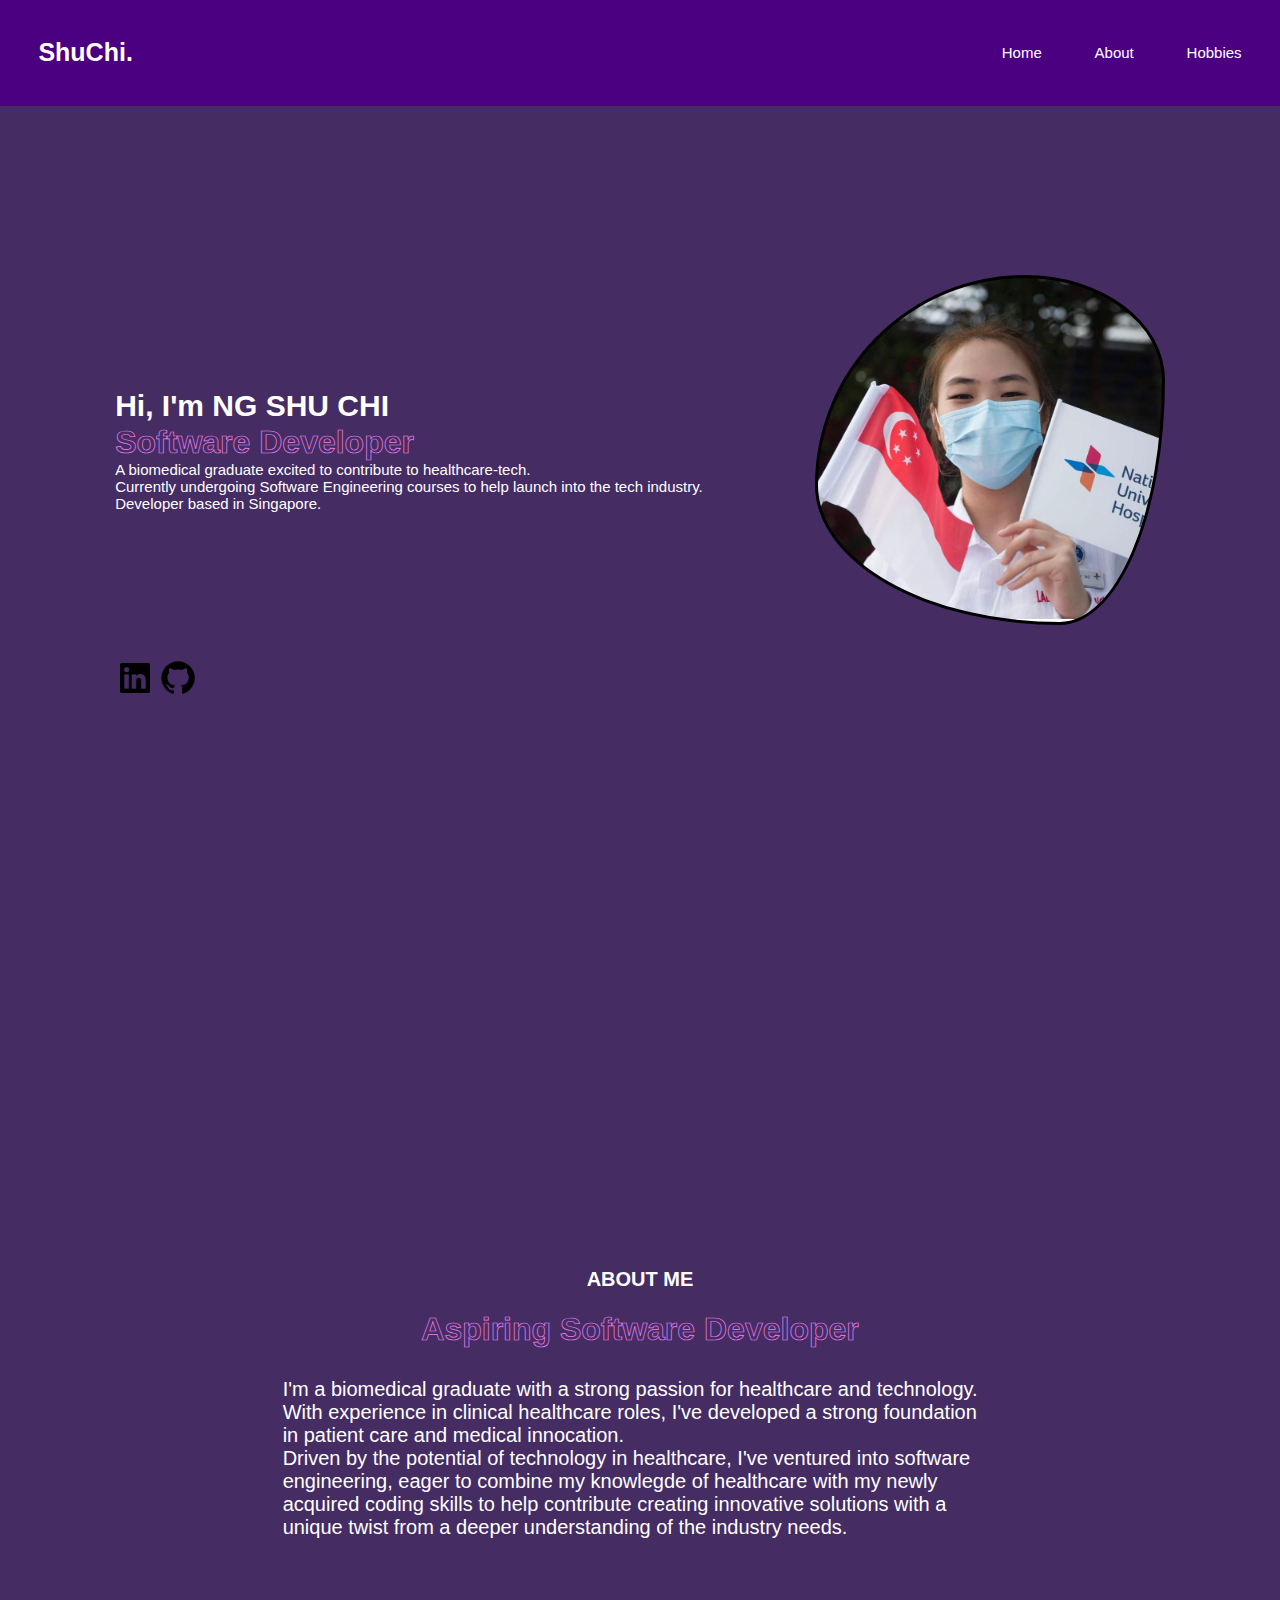
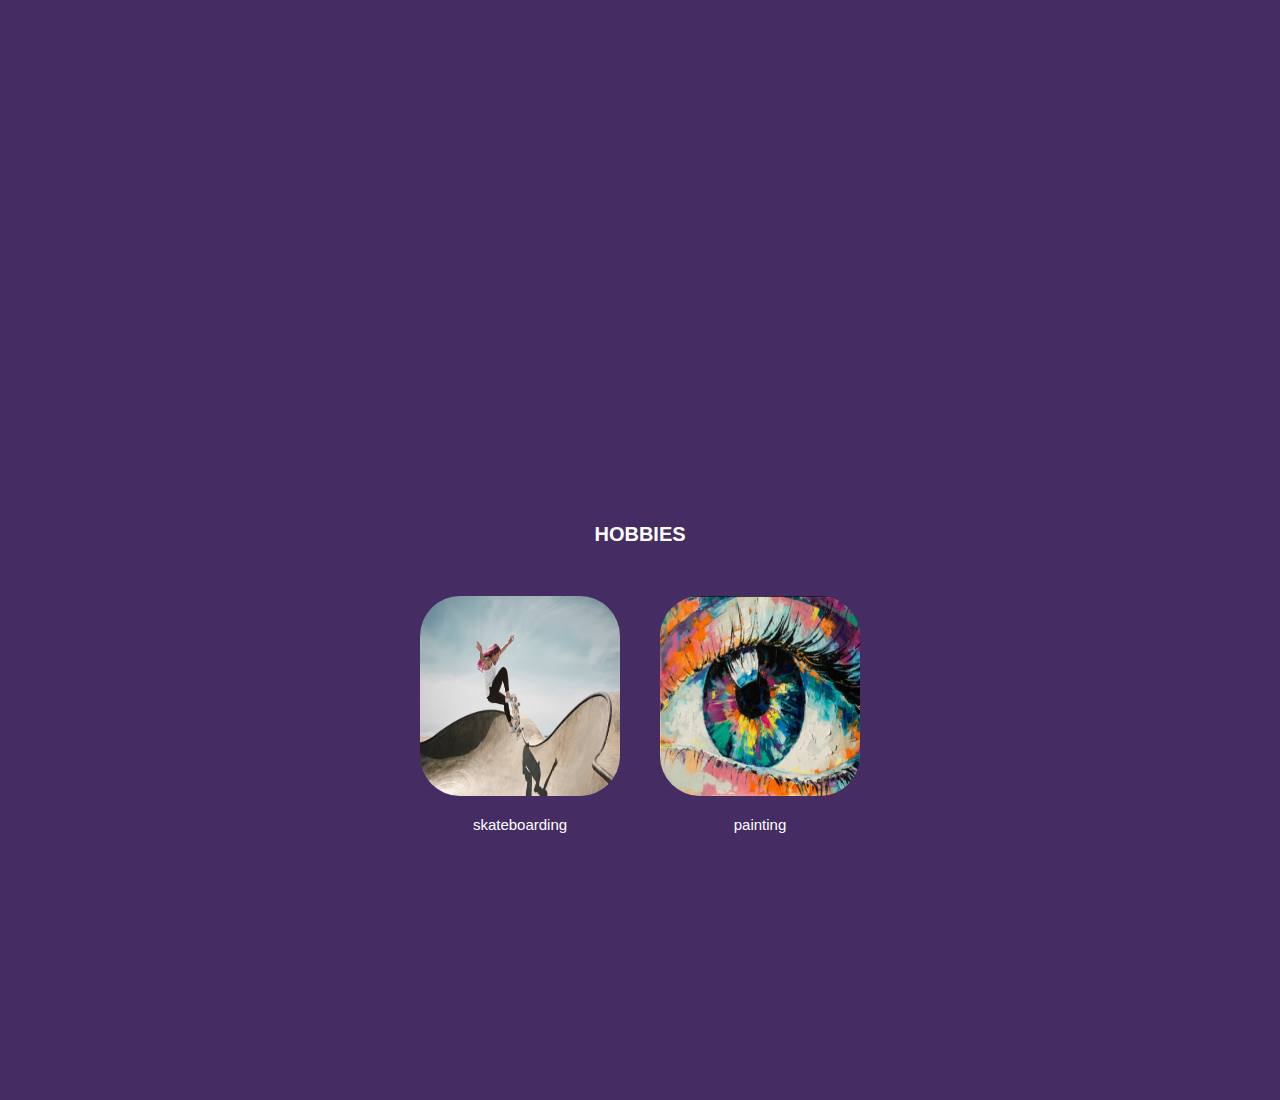
<file: assignment/index.html>
<!DOCTYPE html>
<html lang="en">
  <head>
    <meta charset="UTF-8" />
    <meta http-equiv="X-UA-Compatible" content="IE=edge" />
    <meta name="viewport" content="width=device-width, initial-scale=1.0" />
    <title>Joey Portfolio</title>
    <link rel="stylesheet" href="styles.css" />
  </head>
  <body>
    <!-- header -->
    <header>
      <a href="#" class="profilename">ShuChi.</a>
      <nav class="navibar">
        <a href="#home">Home</a>
        <a href="#about">About</a>
        <a href="#hobbies">Hobbies</a>
      </nav>
    </header>

    <!-- home section. first name, last name, singapore flag-->
    <section class="home" id="home">
        <div class="home-content">
            <h1>Hi, I'm <span>NG SHU CHI</span></h1>
            <div class="role">
                <h2>Software Developer</h2>
            </div>
          <p>A biomedical graduate excited to contribute to healthcare-tech.<br>
            Currently undergoing Software Engineering courses to help launch into the tech industry.<br>
            Developer based in Singapore.
          </p>
        </div>

        <div class="boss">
        </div>

        <div class="flag">
        </div>

        <div class="website-icon">
          <a href="https://www.linkedin.com/in/joey-ng-631533271/" target="_blank"><img src="[data-uri]" alt="link to linkin"/></i></a>
          <a href="https://github.com/jnsc0/" target="_blank"><img src="[data-uri]" alt="link to github"/></a>
    </section>

    <!-- about me section. short paragraph of me -->
    <section class="about" id="about">
      <div class="about" id="about">
        <h3>ABOUT ME</h3>
        <h4>Aspiring Software Developer</h4>
        <p>I'm a biomedical graduate with a strong passion for healthcare and technology. <br>
          With experience in clinical healthcare roles, I've developed a strong foundation in patient care and medical innocation. <br>
          Driven by the potential of technology in healthcare, I've ventured into software engineering, 
          eager to combine my knowlegde of healthcare with my newly acquired coding skills to help 
          contribute creating innovative solutions with a unique twist from a deeper understanding 
          of the industry needs.
        </p>
      </div>
    </section>

    <!-- hobbies section. list down hobbies -->
    <section class="hobbies" id="hobbies">
     <div class="hobbies-content">
      <h5>HOBBIES</h5>
        <ul class="side-by-side">
          <li> 
            <img src="../img/leticia-bufoni.avif" alt="image of skateboarding" class="listImage">
            <p>skateboarding</p>
          </li>
          <li>
            <img src="../img/eye.png" alt="image of painting" class="listImage">
            <p>painting</p>
          </li>
        </ul>
        <div class="middle"></div>
     </div>
    </section>

  </body>
</html>
</file>
<file: assignment/styles.css>
* {
    margin: 0;
    padding: 0;
    box-sizing: border-box;
    text-decoration: none;
    border: none;
    outline: none;
    scroll-behavior: smooth;
    font-family: 'Lucida Sans', 'Lucida Sans Regular', 'Lucida Grande', 'Lucida Sans Unicode', Geneva, Verdana, sans-serif
}

html {
    font-size: 62.5%;
    overflow-x: hidden;
}

body {
    background-color: #452c63;
    color: white;
}

header {
    position: fixed;
    top: 0;
    left: 0;
    width: 100%;
    padding: 3%;
    background-color: #4B0082;
    display: flex;
    justify-content: space-between;
    align-items: center;
    z-index: 100;
}

.profilename {
    font-size: 25px;
    color: white;
    font-weight: 700;
}

.navibar a {
    font-size: 15px;
    color: white;
    font-weight: 500;
    margin-left: 50px;
}

section {
    min-height: 100vh;
    padding: 9%;
}

.home { 
    display: flex;
    align-items: center;
    padding: 9%;
}

.home-content {
    max-width: 60%;
}

.home-content h1 {
    font-size: 30px;
    font-weight: 700;
    line-height: 1.2;
}

.home-content .role {
    position: relative;
    width: 32.8rem;
}

.home-content .role h2 {
    font-size: 3.2rem;
    font-weight: 800;
    color: transparent;
    -webkit-text-stroke: .7px #EE82EE;
}

.home-content p {
    font-size: 1.5rem;
}

.website-icon {
    position: absolute;
    bottom: 20rem;
    width: 30px;
    display: flex;
    justify-content: space-between;
    
}

.website-icon img {
    width: 4rem;
    height: 4rem;
    object-fit: contain; 
    margin-right: 3px;
}

@keyframes morph {
    0% {
        border-radius: 60% 40% 30% 70%/60% 30% 70% 40%;
    }

    50% {
        border-radius: 30% 60% 70% 40%/50% 60% 30% 60%;
    }

    100% {
        border-radius: 60% 40% 30% 70%/60% 30% 70% 40%;
    }
}

.boss {
    animation-duration: 10s;
    transition-timing-function: ease-in-out;
    animation-iteration-count: infinite;
    animation-direction: normal;
    animation-play-state:running;
    animation-name: morph;
    background-image: url(../img/boss.JPG);
    background-position: 50%;
    background-repeat: no-repeat;
    background-size: cover;
    border: 3px solid black;
    border-radius: 60% 40% 30% 70%/60% 30% 70% 40%;
    height: 35rem;
    width: 35rem;
    transition: all 1s ease-in-out;
    position: relative;
    margin-left: auto;
}



.about {
    display: flex;
    justify-content: center;
    align-items: center;
    flex-direction: column;
    gap: 2rem;
    background-color: #452c63;
    padding-bottom: 0rem;
}

.about h3 {
    font-size: 2rem;
    font-weight: 700;
    line-height: 1.2;
}

.about h4 {
    font-size: 3.2rem;
    font-weight: 800;
    color: transparent;
    -webkit-text-stroke: .7px #EE82EE;
}

.about p {
    font-size: 2rem;
    font-weight: 300;
    width: 70%;
    margin: auto;
    padding: 10px;
}

.hobbies {
    display: flex;
    justify-content: center;
    align-items: center;
    flex-direction: column;
    gap: 2rem;
    background-color: #452c63;
    padding-bottom: 6rem;
}

.hobbies-content h5 {
    font-size: 2rem;
    font-weight: 700;
    line-height: 1.2;
    margin-bottom: 3rem;
    text-align: center;
}

.hobbies-content p {
    font-size: 1.5rem;
    text-align: center;
}

.side-by-side {
    position: relative;
    width: 100%;
}

.side-by-side li {
    display: inline;
    float: left;
}


.listImage {
    margin: 2rem;
    width: 20rem;
    height: 20rem;
    margin-right: 2rem;
    border-radius: 20%;
    bottom: 10px;  
    opacity: 1;
    display: block;
    transition: .5s ease;
    backface-visibility: hidden; 
}

.middle {
    transition: .5s ease;
  opacity: 0;
  position: absolute;
  top: 50%;
  left: 50%;
  transform: translate(-50%, -50%);
  -ms-transform: translate(-50%, -50%);
  text-align: center;
}

.listImage:hover {
    opacity: 0.3;
    -webkit-transform: scale(1.2);
    -ms-transform: scale(1.2);
    transform: scale(1.2);
    transition: 1s ease;
}
</file>
